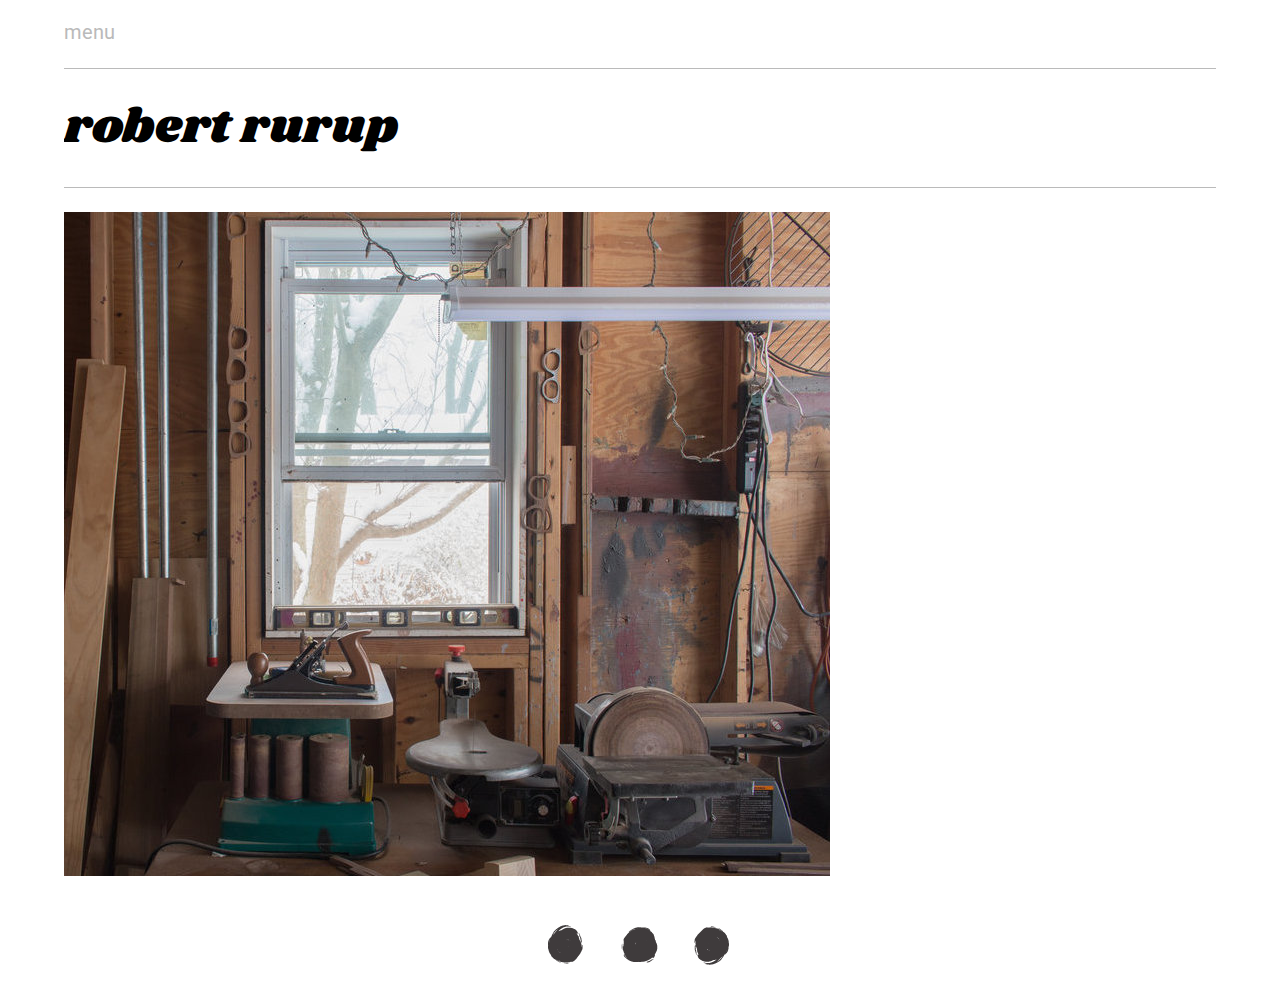
<file: index.html>
<!DOCTYPE html>
<html lang="en-US" dir="ltr">
  <head>
    <meta charset="utf-8">
    <meta name="viewport" content="width=device-width, initial-scale = 1.0,
maximum-scale=1.0, user-scalable=no">
    <title>Robert Rurup</title>
    <link href="https://fonts.googleapis.com/css?family=Roboto|Shrikhand" rel="stylesheet">
    <link rel="stylesheet" href="./css/main.css">
  </head>
  <body>
    <div class="container">
      <header>
        <p class="the-menu">menu</p>
        <nav class="menu-box">
          <li><a href="./index.html">home</a></li>
          <li><a href="#">work</a></li>
          <li><a href="./about.html">about</a></li>
          <li><a href="./contact.html">contact</a></li>
        </nav>
      </header>
      <h1 class="name">robert rurup</h1>
      <div class="woodshop">
        <img src="./img/workspace.jpg" alt="wood-space">
      </div>
      <div class="dots">
        <img src="./img/dots.png" alt="three-dots">
      </div>
    </div>
    <script src="./js/main.js"></script>
  </body>
</html>
</file>
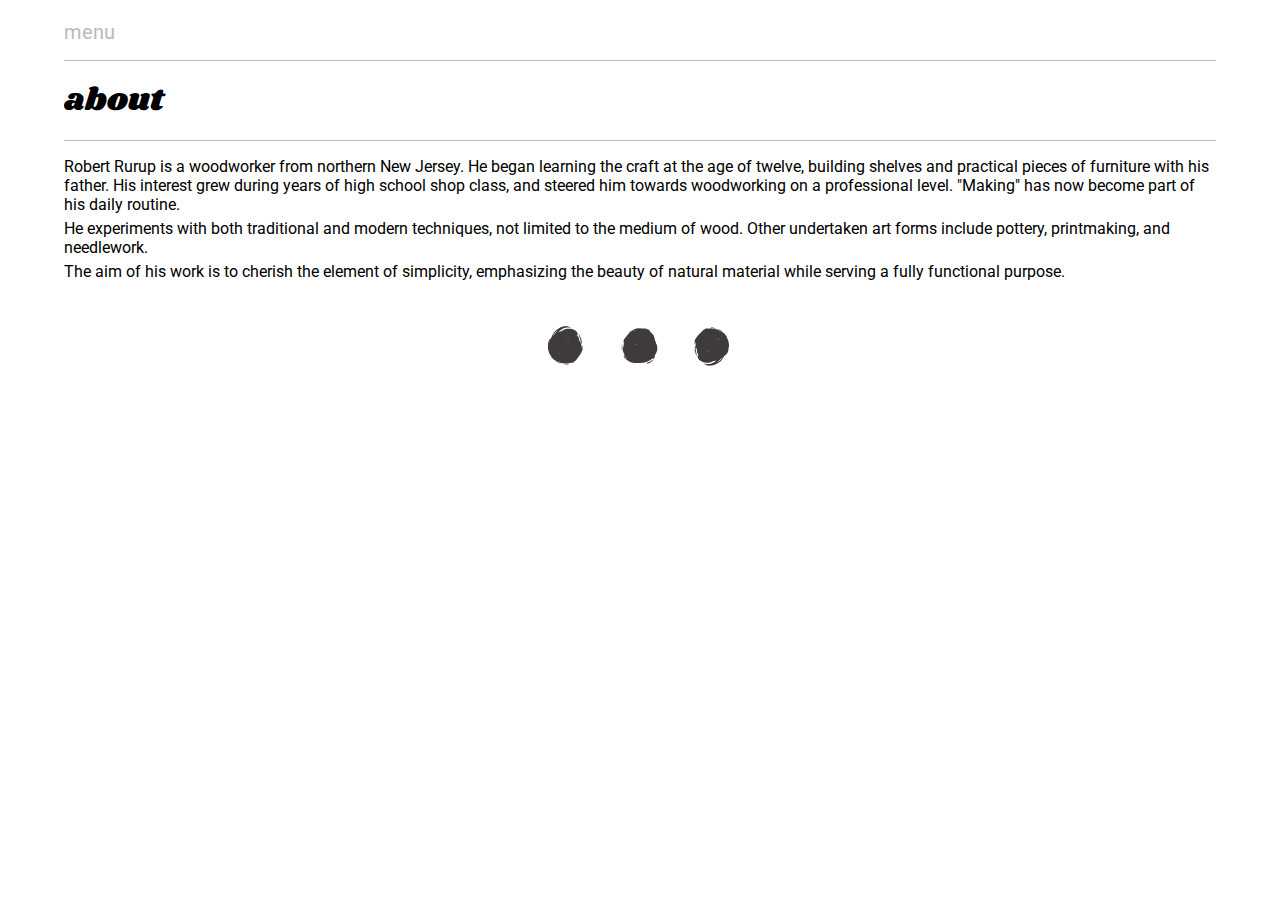
<file: about.html>
<!DOCTYPE html>
<html lang="en-US">
  <head>
    <meta charset="utf-8">
    <meta name="viewport" content="width=device-width, initial-scale = 1.0,
maximum-scale=1.0, user-scalable=no">
    <title>Robert Rurup</title>
    <link href="https://fonts.googleapis.com/css?family=Roboto|Shrikhand" rel="stylesheet">
    <link rel="stylesheet" href="./css/main.css">
  </head>
  <body>
    <div class="container">
      <header>
        <p class="the-menu">menu</p>
        <nav class="menu-box">
          <li><a href="./index.html">home</a></li>
          <li><a href="./work.html">work</a></li>
          <li><a href="./about.html">about</a></li>
          <li><a href="./contact.html">contact</a></li>
        </nav>
      </header>
      <h2 class="name">about</h2>
      <p>Robert Rurup is a woodworker from northern New Jersey.  He began learning the craft at the age of twelve, building shelves and practical pieces of furniture with his father.  His interest grew during years of high school shop class, and steered him towards woodworking on a professional level.  "Making" has now become part of his daily routine.</p>
      <p>He experiments with both traditional and modern techniques, not limited to the medium of wood.  Other undertaken art forms include pottery, printmaking, and needlework. </p>
      <p>The aim of his work is to cherish the element of simplicity, emphasizing the beauty of natural material while serving a fully functional purpose.</p>
      <div class="dots">
        <img src="./img/dots.png" alt="three-dots">
      </div>
    </div>
    <script src="./js/main.js"></script>
  </body>
</html>
</file>
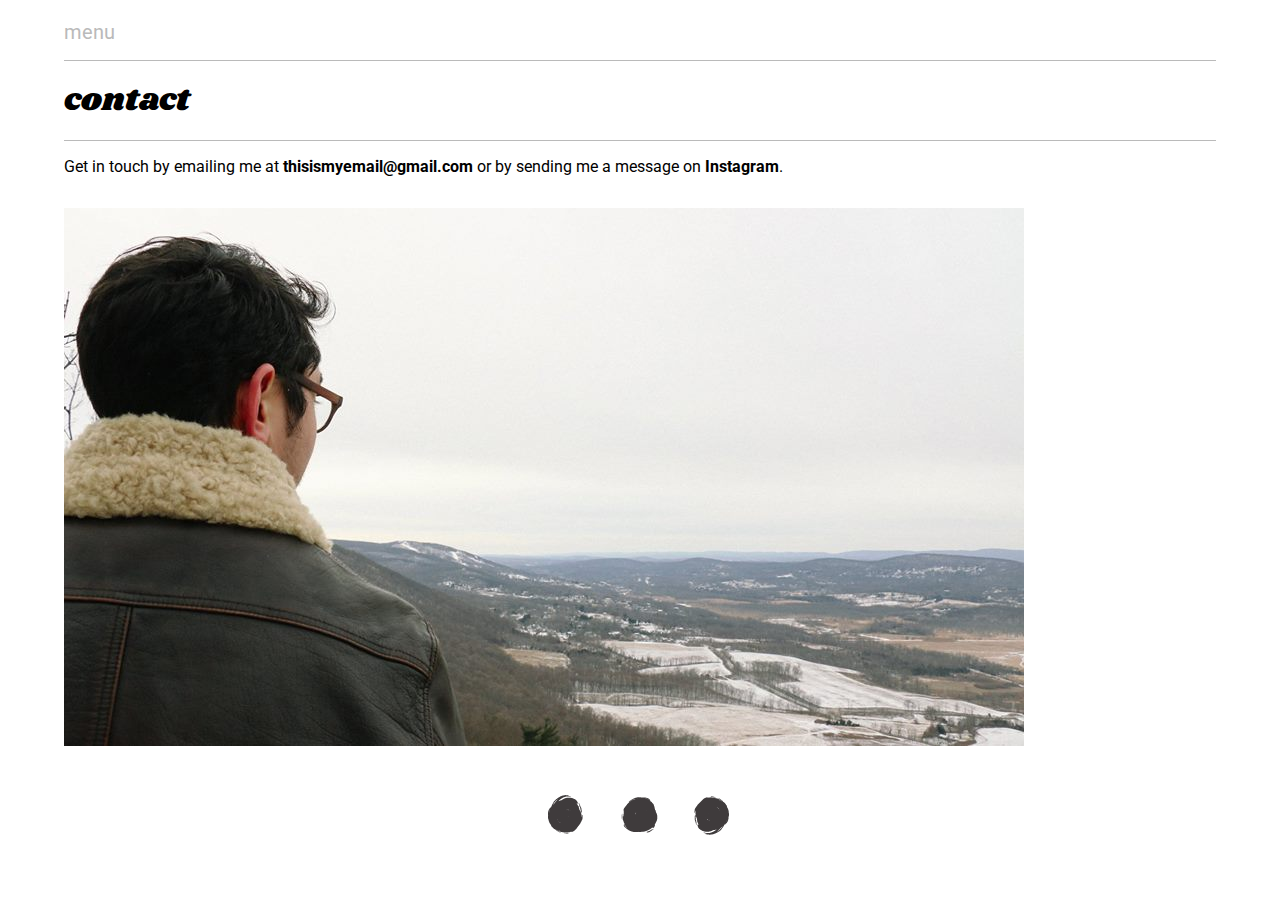
<file: contact.html>
<!DOCTYPE html>
<html lang="en-US">
  <head>
    <meta charset="utf-8">
    <meta name="viewport" content="width=device-width, initial-scale = 1.0,
maximum-scale=1.0, user-scalable=no">
    <title>Robert Rurup</title>
    <link href="https://fonts.googleapis.com/css?family=Roboto|Shrikhand" rel="stylesheet">
    <link href="https://fonts.googleapis.com/css?family=Roboto:700" rel="stylesheet">
    <link rel="stylesheet" href="./css/main.css">
  </head>
  <body>
    <div class="container">
      <header>
        <p class="the-menu">menu</p>
        <nav class="menu-box">
          <li><a href="./index.html">home</a></li>
          <li><a href="./work.html">work</a></li>
          <li><a href="./about.html">about</a></li>
          <li><a href="./contact.html">contact</a></li>
        </nav>
      </header>
      <h2 class="name">contact</h2>
      <p>Get in touch by emailing me at <span class="contact-links">thisismyemail@gmail.com</span> or by sending me a message on  <span class="contact-links"><a href="https://www.instagram.com/robrurup/?hl=en">Instagram</a></span>.</p>
      <div class="workspace cool-pic">
        <img src="./img/cool-pic.jpg" alt="great-view">
      </div>
      <div class="dots">
        <img src="./img/dots.png" alt="three-dots">
      </div>
    </div>
    <script src="./js/main.js"></script>
  </body>
</html>
</file>
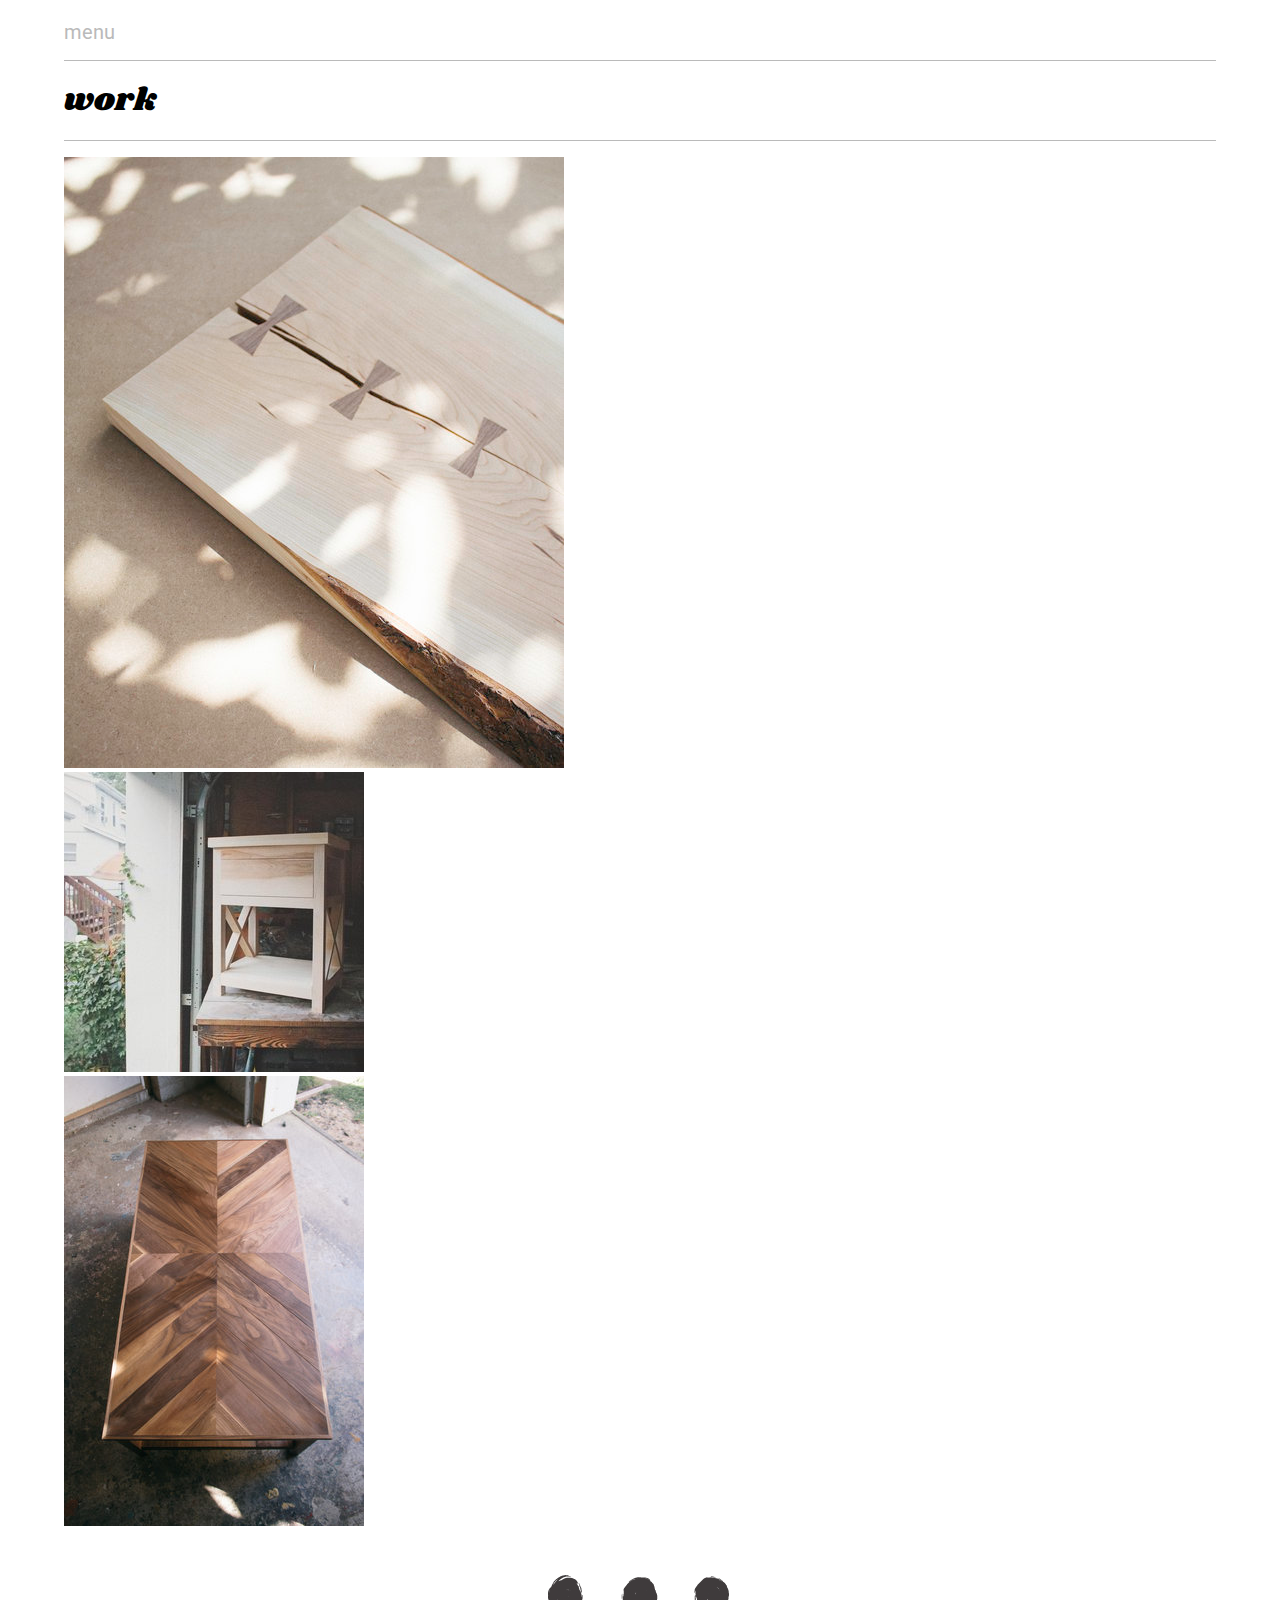
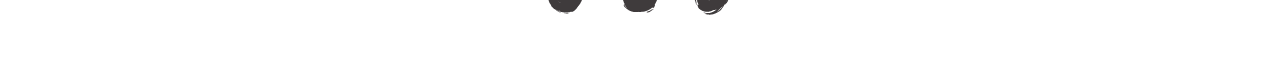
<file: work.html>
<!DOCTYPE html>
<html lang="en-US">
  <head>
    <meta charset="utf-8">
    <meta name="viewport" content="width=device-width, initial-scale = 1.0,
maximum-scale=1.0, user-scalable=no">
    <title>Robert Rurup</title>
    <link href="https://fonts.googleapis.com/css?family=Roboto|Shrikhand" rel="stylesheet">
    <link rel="stylesheet" href="./css/main.css">
  </head>
  <body>
    <div class="container">
      <header>
        <p class="the-menu">menu</p>
        <nav class="menu-box">
          <li><a href="./index.html">home</a></li>
          <li><a href="./work.html">work</a></li>
          <li><a href="./about.html">about</a></li>
          <li><a href="./contact.html">contact</a></li>
        </nav>
      </header>
      <h2 class="name">work</h2>
      <div class="grid">
        <div class="item">
          <img src="./img/work/rawtable.jpg" alt="table">
        </div>
        <div class="item-b">
          <img src="./img/work/cabinet.jpg" alt="cabinet">
        </div>
        <div class="item-c">
          <img src="./img/work/finishedtable.jpg" alt="table">
        </div>
      </div>
      <div class="dots">
        <img src="./img/dots.png" alt="three-dots">
      </div>
    </div>
    <script src="./js/main.js"></script>
  </body>
</html>
</file>
<file: css/main.css>
/* -- css reset --*/

html, body, div, span, applet, object, iframe,
h1, h2, h3, h4, h5, h6, p, blockquote, pre,
a, address, big, cite, code, dfn, em, img, kbd, q, s, samp,
small, strike, strong, sub, sup, var,
b, u, i, center,
dl, dt, dd, ol, ul, li, form, label, legend,
table, caption, tbody, tfoot, thead, tr, th, td,
article, aside, canvas, details, embed,
figure, figcaption, footer, header, hgroup,
menu, nav {
	margin: 0;
	padding: 0;
	border: 0;
	font-size: 100%;
	font: inherit;
	vertical-align: baseline;
  overflow: scroll;
  box-sizing: border-box;
}

/* -- global styling -- */

p, a, li, ul, h2, h3, h4, h5, h6 {
	font-family: 'Roboto', sans-serif;
}

.container {
  margin: 0 auto;
  display: flex;
  flex-direction: column;
  width: 90%;
}

.name {
  margin-top: .5em;
  margin-bottom: .5em;
  padding-top: .5em;
  padding-bottom: .5em;
  border-top: solid 1px #bababa;
  border-bottom: solid 1px #bababa;
}

img {
	width: auto;
	height: auto;
  max-width: 100%;
  max-height: 100%;
	overflow: hidden;
}

.dots {
	align-self: center;
}

/* -- menu styling used on multiple pages -- */
.the-menu {
	margin-top: 1em;
	font-size: 1.25em;
	color: #bababa;
}

.menu-box {
	display: none;
}

a {
  color: black;
  text-decoration: none;
}

li {
  list-style-type: none;
}

/* -- index specific styling -- */
h1 {
  font-size: 3em;
  font-family: 'Shrikhand', cursive;
}

/* -- about specific styling --*/

h2 {
	font-size: 2em;
	font-family: 'Shrikhand', cursive;
}

p + p {
	margin-top: .30em;
}

/* -- contact specific styling -- */

.cool-pic {
	margin-top: 2em;
}

.contact-links {
	font-weight: bold;
}

/* -- work specific styling -- */

.grid {
	align-items: center;
}
</file>
